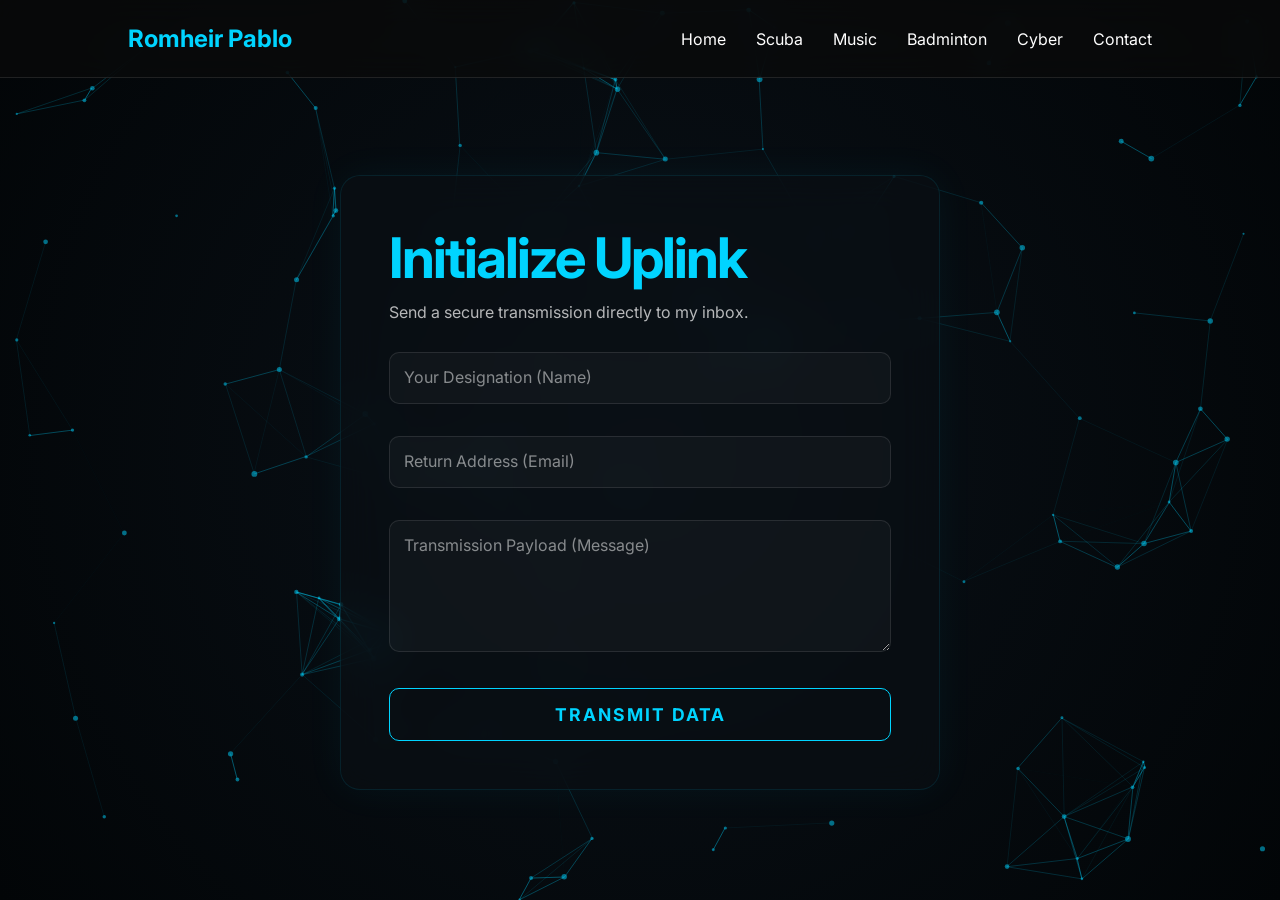
<file: aboutmeproject2 copy/contact.html>
<!DOCTYPE html>
<html lang="en">
<head>
    <meta charset="UTF-8">
    <meta name="viewport" content="width=device-width, initial-scale=1.0">
    <title>Romheir Pablo | Contact</title>
    <link rel="stylesheet" href="style.css">
    <link href="https://fonts.googleapis.com/css2?family=Inter:wght@300;400;700&display=swap" rel="stylesheet">
</head>
<body id="main-body" class="in-cyber"> <nav class="navbar">
        <div class="nav-logo">Romheir Pablo</div>
        <ul class="nav-links">
            <li><a href="index.html">Home</a></li>
            <li><a href="scuba.html">Scuba</a></li>
            <li><a href="music.html">Music</a></li>
            <li><a href="badminton.html">Badminton</a></li>
            <li><a href="cyber.html">Cyber</a></li>
            <li><a href="contact.html">Contact</a></li>
        </ul>
    </nav>

    <canvas id="particle-canvas"></canvas>

    <section class="contact-section">
        <div class="contact-container reveal">
            <div class="contact-header">
                <h2 class="section-title" style="margin-bottom: 10px; color: #00d4ff;">Initialize Uplink</h2>
                <p style="opacity: 0.7; margin-bottom: 30px;">Send a secure transmission directly to my inbox.</p>
            </div>
            
            <form id="contact-form" class="glass-form" onsubmit="handleFormSubmit(event)">
                <div class="input-group">
                    <input type="text" id="name" required placeholder=" ">
                    <label for="name">Your Designation (Name)</label>
                </div>
                <div class="input-group">
                    <input type="email" id="email" required placeholder=" ">
                    <label for="email">Return Address (Email)</label>
                </div>
                <div class="input-group">
                    <textarea id="message" required placeholder=" " rows="5"></textarea>
                    <label for="message">Transmission Payload (Message)</label>
                </div>
                <button type="submit" id="submit-btn" class="cyber-btn">
                    <span id="btn-text">Transmit Data</span>
                </button>
            </form>
        </div>
    </section>

    <script src="script.js"></script>
</body>
</html>
</file>
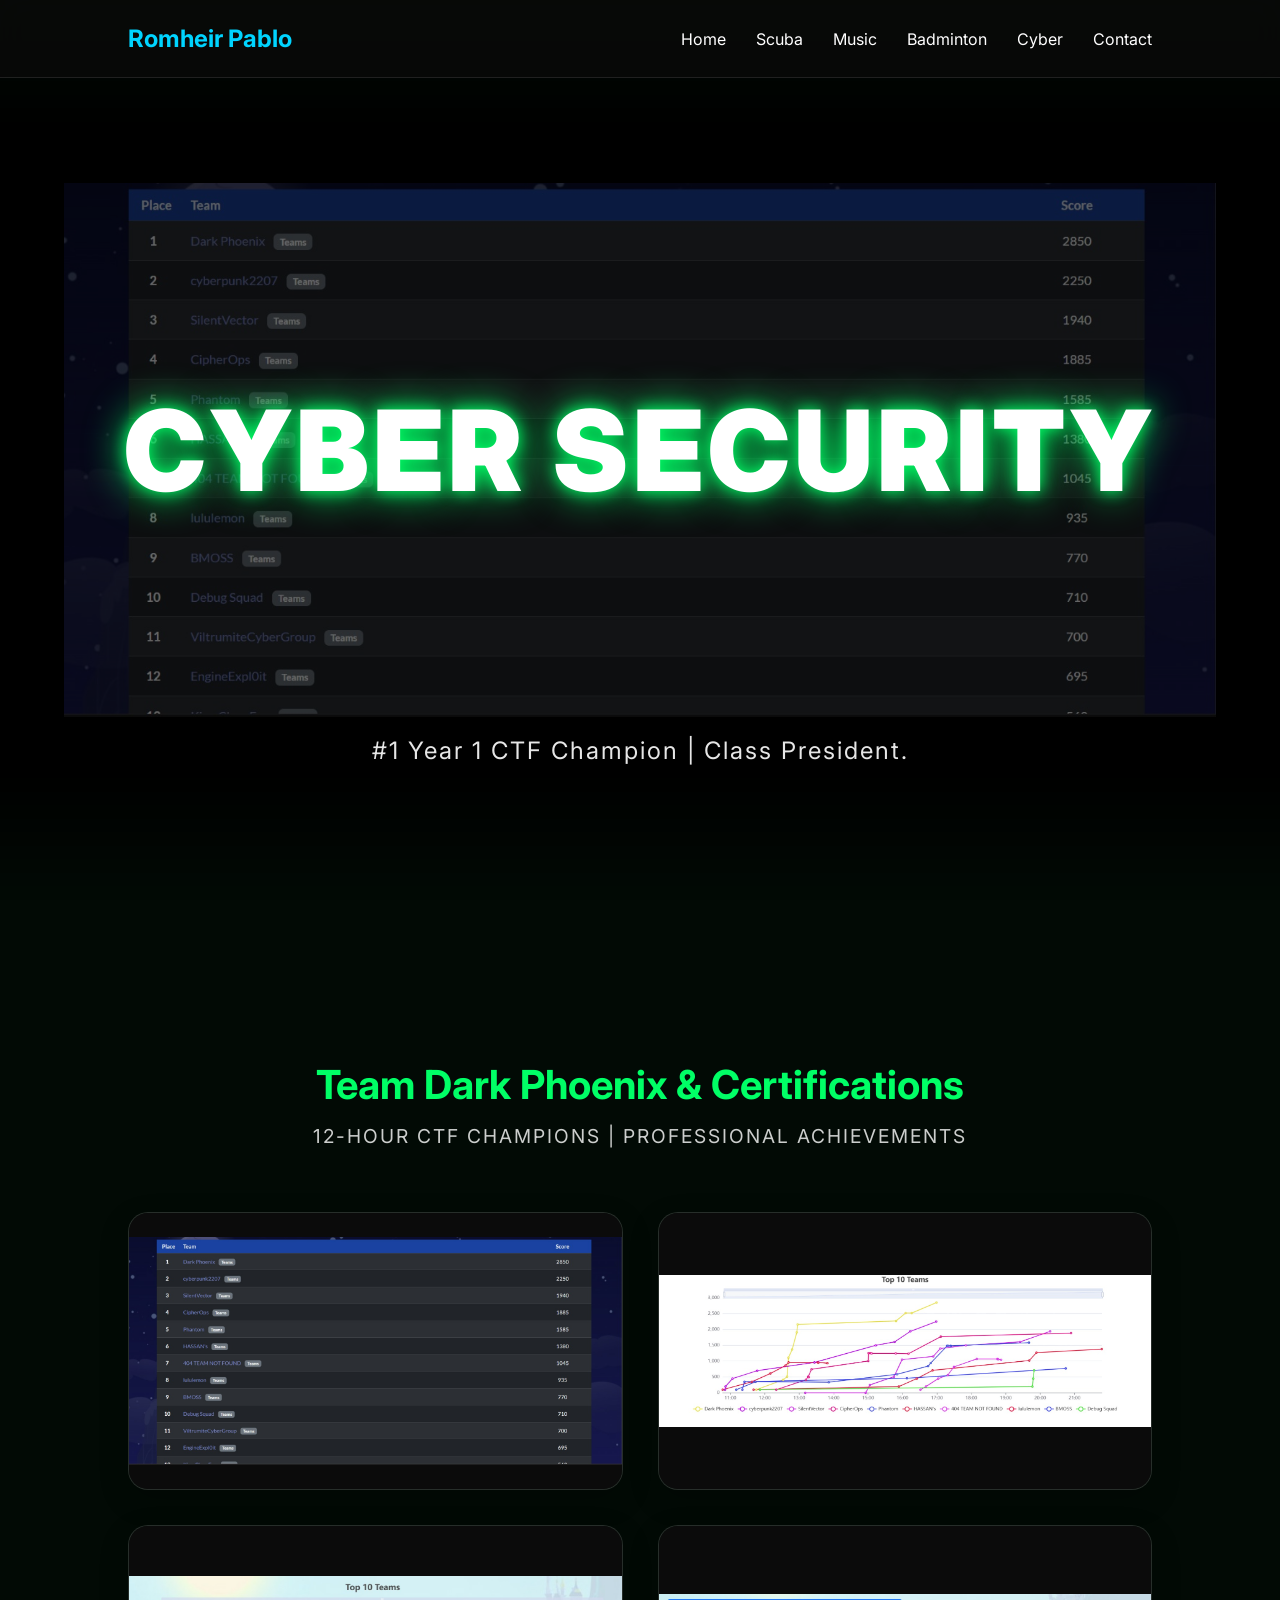
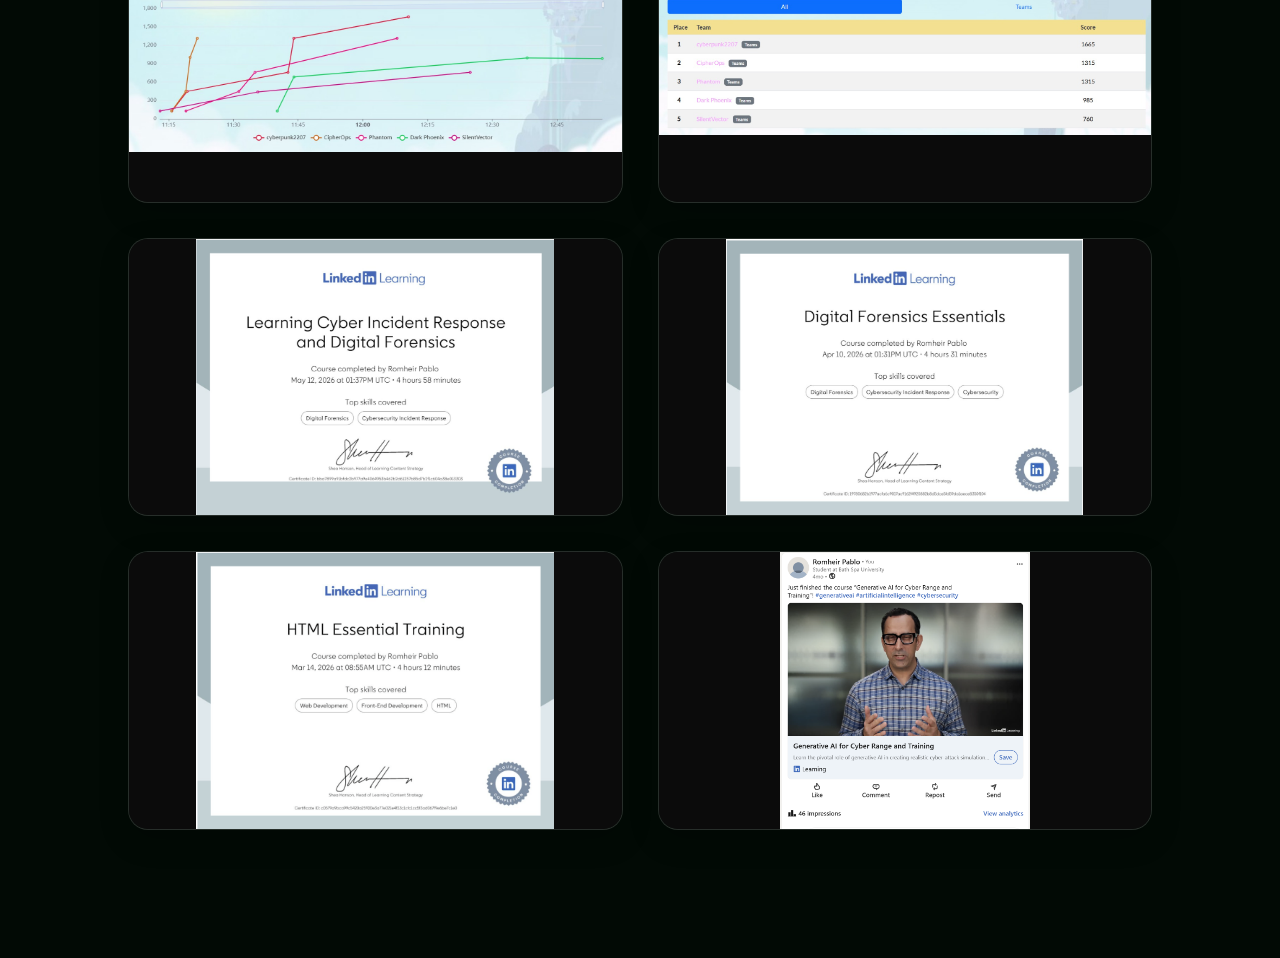
<file: aboutmeproject2 copy/cyber.html>
<!DOCTYPE html>
<html lang="en">
<head>
    <meta charset="UTF-8">
    <meta name="viewport" content="width=device-width, initial-scale=1.0">
    <title>Romheir Pablo | Cyber Security</title>
    <link rel="stylesheet" href="style.css">
    <link href="https://fonts.googleapis.com/css2?family=Inter:wght@300;400;700&display=swap" rel="stylesheet">
</head>
<body id="main-body" class="in-cyber">

    <nav class="navbar">
        <div class="nav-logo">Romheir Pablo</div>
        <ul class="nav-links">
            <li><a href="index.html">Home</a></li>
            <li><a href="scuba.html">Scuba</a></li>
            <li><a href="music.html">Music</a></li>
            <li><a href="badminton.html">Badminton</a></li>
            <li><a href="cyber.html">Cyber</a></li>
            <li><a href="contact.html">Contact</a></li> </ul>
    </nav>

    <section class="cyber-zone" id="cyber">
        
        <div class="cyber-bg-container" style="filter: brightness(0.4);">
            <img id="cyber-hero-img-1" class="crossfade-vid active-vid" src="cyberpictures/WhatsApp Image 2026-05-12 at 10.01.41 PM.jpeg" alt="bg" style="object-fit: contain; padding: 5%;">
            <img id="cyber-hero-img-2" class="crossfade-vid" alt="bg" style="object-fit: contain; padding: 5%;">
        </div>

        <div style="position: relative; z-index: 10; text-align: center; width: 100%;">
            <h2 class="cyber-header reveal" style="mix-blend-mode: normal; background: transparent; color: #ffffff; text-shadow: 0 0 40px #00ff66, 0 0 15px #00ff66;">CYBER SECURITY</h2>
        </div>

        <div class="cyber-content" style="position: absolute; bottom: 15%; z-index: 10; width: 100%; text-align: center;">
            <p class="cyber-subtext reveal" style="color: white; opacity: 0.9;">#1 Year 1 CTF Champion | Class President.</p>
        </div>
    </section>

    <section class="cyber-gallery">
        <div class="gallery-headers" style="margin-top: 5rem;">
            <h3 class="gallery-title cyber-title">Team Dark Phoenix & Certifications</h3>
            <p class="gallery-subtitle">12-Hour CTF Champions | Professional Achievements</p>
        </div>
        
        <div class="video-grid">
            
            <div class="video-card image-card cyber-card reveal">
                <img src="cyberpictures/WhatsApp Image 2026-05-12 at 10.01.41 PM.jpeg" alt="1st Place win scoreboard">
                <div class="video-overlay cyber-overlay">1st Place - 12Hr CTF</div>
            </div>
            
            <div class="video-card image-card cyber-card reveal">
                <img src="cyberpictures/WhatsApp Image 2026-05-12 at 10.02.38 PM.jpeg" alt="CTF Progression Chart A">
                <div class="video-overlay cyber-overlay">Domination Trajectory A</div>
            </div>
            
            <div class="video-card image-card cyber-card reveal">
                <img src="cyberpictures/WhatsApp Image 2026-05-13 at 1.27.23 PM.jpeg" alt="CTF Progression Chart B">
                <div class="video-overlay cyber-overlay">Domination Trajectory B</div>
            </div>
            
            <div class="video-card image-card cyber-card reveal">
                <img src="cyberpictures/WhatsApp Image 2026-05-13 at 1.27.24 PM.jpeg" alt="4th Place Finals Scoreboard">
                <div class="video-overlay cyber-overlay">4th Place - Live Finals</div>
            </div>

            <div class="video-card image-card cyber-card reveal">
                <img src="cyberpictures/Screenshot 2026-05-15 163524.png" alt="Incident Response Cert">
                <div class="video-overlay cyber-overlay">Cyber Incident Response</div>
            </div>

            <div class="video-card image-card cyber-card reveal">
                <img src="cyberpictures/Screenshot 2026-05-15 163558.png" alt="Digital Forensics Cert">
                <div class="video-overlay cyber-overlay">Digital Forensics Essentials</div>
            </div>

            <div class="video-card image-card cyber-card reveal">
                <img src="cyberpictures/Screenshot 2026-05-15 163644.png" alt="HTML Web Dev Cert">
                <div class="video-overlay cyber-overlay">HTML Essential Training</div>
            </div>

            <div class="video-card image-card cyber-card reveal">
                <img src="cyberpictures/Screenshot 2026-05-15 163659.png" alt="Generative AI for Cyber Cert">
                <div class="video-overlay cyber-overlay">Gen AI Cert</div>
            </div>

        </div>
    </section>

    <div id="lightbox" class="lightbox-modal">
        <span class="close-lightbox">&times;</span>
        <img class="lightbox-content" id="lightbox-img" alt="Enlarged Achievement">
    </div>

    <script src="script.js"></script>
</body>
</html>
</file>
<file: aboutmeproject2 copy/style.css>
/* --- VARIABLES & BASE --- */
:root {
    --bg-color: #0b0b0b;
    --accent-color: #00d4ff;
    --text-color: #ffffff;
    --glass-bg: rgba(255, 255, 255, 0.05);
    --glass-border: rgba(255, 255, 255, 0.1);
    
    --ocean-deep: #001219;
    --ocean-mid: #005f73;
    --music-deep: #0f0514; 
    --music-glow: #9d4edd; 
    --badminton-deep: #141000; 
    --badminton-glow: #ffc107; 
    --cyber-deep: #020a05; 
    --cyber-glow: #00ff66; 
}

* { margin: 0; padding: 0; box-sizing: border-box; font-family: 'Inter', sans-serif; }
body { background-color: var(--bg-color); color: var(--text-color); overflow-x: hidden; transition: background-color 1.2s ease; }

body.in-ocean { background-color: var(--ocean-deep); }
body.in-music { background-color: var(--music-deep); }
body.in-badminton { background-color: var(--badminton-deep); }
body.in-cyber { background-color: var(--cyber-deep); }

/* --- NAVIGATION BAR --- */
.navbar {
    position: fixed; top: 0; width: 100%; padding: 1.5rem 10%; display: flex; justify-content: space-between;
    align-items: center; background: rgba(11, 11, 11, 0.7); backdrop-filter: blur(15px); z-index: 1000; border-bottom: 1px solid var(--glass-border);
}
.nav-logo { font-weight: 700; font-size: 1.5rem; color: var(--accent-color); }
.nav-links { list-style: none; display: flex; gap: 30px; }
.nav-links a { text-decoration: none; color: white; font-weight: 400; transition: 0.3s; }
.nav-links a:hover { color: var(--accent-color); }

/* --- HERO SECTION --- */
.hero { height: 100vh; display: flex; align-items: center; justify-content: center; background: radial-gradient(circle at center, #1a1a1a 0%, #0b0b0b 100%); text-align: center; position: relative; overflow: hidden; }
.hero-bg { filter: blur(15px) brightness(0.4); }
.hero::after { content: ''; position: absolute; inset: 0; background: rgba(0, 0, 0, 0.3); z-index: -1; }
.hero h1 { font-size: 4rem; letter-spacing: -2px; position: relative; z-index: 5; }
.hero h2 { position: relative; z-index: 5; }
#typewriter { color: var(--accent-color); font-weight: bold; border-right: 2px solid var(--accent-color); }

/* --- CROSSFADE ENGINE --- */
.crossfade-vid { position: absolute; top: 0; left: 0; width: 100%; height: 100%; object-fit: cover; opacity: 0; transition: opacity 1.2s ease-in-out; z-index: 1; }
.crossfade-vid.active-vid { opacity: 1; z-index: 2; }
#scuba-blur-vid-1, #scuba-blur-vid-2, #music-blur-vid-1, #music-blur-vid-2, #badminton-blur-vid-1, #badminton-blur-vid-2, #cyber-blur-img-1, #cyber-blur-img-2 { filter: blur(25px) brightness(0.4); }

/* --- BENTO GRID CONTAINER --- */
.container { min-height: 100vh; display: flex; flex-direction: column; justify-content: center; padding: 8rem 10% 4rem 10%; }
.container-inner { width: 100%; }
.section-title { margin-bottom: 3rem; font-size: 3.5rem; font-weight: 700; letter-spacing: -2px; }
.bento-grid { display: grid; grid-template-columns: repeat(auto-fit, minmax(300px, 1fr)); grid-auto-rows: 250px; gap: 25px; }
.tall { grid-row: span 1 !important; }

/* --- CARDS & TEXT --- */
.card { padding: 2.5rem; border-radius: 20px; background: var(--glass-bg); backdrop-filter: blur(12px); border: 1px solid var(--glass-border); display: flex; flex-direction: column; justify-content: center; text-align: center; transition: all 0.4s cubic-bezier(0.175, 0.885, 0.32, 1.275); cursor: pointer; }
.card h3 { font-size: 1.4rem; margin-bottom: 0.8rem; color: var(--accent-color); font-weight: 700; }
.card p { font-size: 0.95rem; line-height: 1.6; opacity: 0.8; font-weight: 300; }
.card:hover { transform: scale(1.05) translateY(-10px); border-color: var(--accent-color); box-shadow: 0 0 30px rgba(0, 212, 255, 0.3); }

.instrument-box ul { list-style: none; padding: 0; margin-top: 10px; display: flex; flex-direction: column; gap: 5px; }
.instrument-box li { font-size: 0.95rem; opacity: 0.8; display: flex; justify-content: center; align-items: center; }
.instrument-box li::before { content: "•"; color: var(--accent-color); margin-right: 8px; font-size: 1.2rem; }

/* --- MASKING ZONES --- */
.scuba-zone, .music-zone, .badminton-zone, .cyber-zone { position: relative; height: 100vh; width: 100%; overflow: hidden; background: #000; display: flex; align-items: center; justify-content: center; -webkit-mask-image: linear-gradient(to bottom, transparent 0%, black 15%, black 85%, transparent 100%); mask-image: linear-gradient(to bottom, transparent 0%, black 15%, black 85%, transparent 100%); }
.scuba-bg-container, .music-bg-container, .badminton-bg-container, .cyber-bg-container { position: absolute; inset: 0; z-index: 1; }
.scuba-mask-wrapper, .music-mask-wrapper, .badminton-mask-wrapper, .cyber-mask-wrapper { position: relative; z-index: 2; width: 100%; height: 100%; display: flex; align-items: center; justify-content: center; mix-blend-mode: screen; transition: transform 0.2s ease-out; }

.ocean-header, .music-header, .badminton-header, .cyber-header { font-weight: 900; width: 100%; height: 100%; display: flex; align-items: center; justify-content: center; margin: 0; background: black; color: white; mix-blend-mode: multiply; text-align: center; z-index: 10; }
.ocean-header { font-size: 11rem; letter-spacing: 5px; }
.music-header { font-size: 7.5rem; letter-spacing: 3px; }
.badminton-header { font-size: 6.5rem; letter-spacing: 3px; }
.cyber-header { font-size: 7rem; letter-spacing: 4px; }

.ocean-content, .music-content, .badminton-content, .cyber-content { position: absolute; bottom: 15%; z-index: 5; text-align: center; }
.ocean-subtext, .music-subtext, .badminton-subtext, .cyber-subtext { font-size: 1.5rem; opacity: 0.6; letter-spacing: 2px; }

/* --- STAGGERED REVEAL --- */
.reveal { opacity: 0; transform: translateY(40px); transition: all 0.8s cubic-bezier(0.215, 0.61, 0.355, 1); }
.reveal.active { opacity: 1; transform: translateY(0); }

/* --- GALLERIES --- */
.scuba-gallery, .music-gallery, .badminton-gallery, .cyber-gallery { padding: 5rem 10% 8rem; display: flex; flex-direction: column; align-items: center; }
.gallery-headers { text-align: center; margin-bottom: 4rem; }
.gallery-title { font-size: 2.5rem; color: var(--accent-color); margin-bottom: 15px; font-weight: 700; }
.gallery-subtitle { font-size: 1.2rem; opacity: 0.8; letter-spacing: 2px; text-transform: uppercase; }

.music-title { color: var(--music-glow); }
.badminton-title { color: var(--badminton-glow); }
.cyber-title { color: var(--cyber-glow); }

.video-card { position: relative; border-radius: 20px; overflow: hidden; background: var(--glass-bg); border: 1px solid var(--glass-border); box-shadow: 0 10px 30px rgba(0,0,0,0.2); transition: all 0.4s cubic-bezier(0.175, 0.885, 0.32, 1.275); aspect-ratio: 16 / 9; }
.video-card video { width: 100%; height: 100%; object-fit: cover; background-color: #000; }
.image-card img { width: 100%; height: 100%; object-fit: contain; background-color: var(--bg-color); transition: transform 0.4s ease; cursor: pointer; }

.video-overlay { position: absolute; bottom: 0; left: 0; width: 100%; padding: 20px; background: linear-gradient(transparent, rgba(0, 18, 25, 0.95)); color: var(--text-color); font-weight: 700; letter-spacing: 1px; transform: translateY(100%); transition: transform 0.4s cubic-bezier(0.175, 0.885, 0.32, 1.275); pointer-events: none; }
.video-card:hover { transform: translateY(-8px); box-shadow: 0 0 25px rgba(0, 212, 255, 0.2); border-color: var(--accent-color); }
.video-card:hover .video-overlay { transform: translateY(0); }
.image-card:hover img { transform: scale(1.05); }

/* --- GRIDS --- */
.video-grid { display: grid; grid-template-columns: repeat(auto-fit, minmax(400px, 1fr)); gap: 35px; width: 100%; max-width: 1200px; }

.boracay-header { margin: 5rem 0 3rem; text-align: center; width: 100%; }
.boracay-grid { display: grid; grid-template-columns: repeat(2, 1fr); gap: 35px; width: 100%; max-width: 900px; }

.music-grid { display: grid; grid-template-columns: repeat(auto-fit, minmax(450px, 1fr)); gap: 40px; width: 100%; max-width: 1200px; padding-bottom: 4rem; }
.music-card:nth-child(even) { transform: translateY(60px); }
.music-card:hover { transform: scale(1.08) translateY(-10px) !important; box-shadow: 0 0 40px rgba(157, 78, 221, 0.5); border-color: var(--music-glow); z-index: 10; }
.music-overlay { background: linear-gradient(transparent, rgba(15, 5, 20, 0.95)); color: var(--music-glow); }

.badminton-card:hover { box-shadow: 0 0 40px rgba(255, 193, 7, 0.3); border-color: var(--badminton-glow); }
.badminton-overlay { background: linear-gradient(transparent, rgba(20, 16, 0, 0.95)); color: var(--badminton-glow); }

.cyber-card:hover { box-shadow: 0 0 40px rgba(0, 255, 102, 0.3); border-color: var(--cyber-glow); }
.cyber-overlay { background: linear-gradient(transparent, rgba(2, 10, 5, 0.95)); color: var(--cyber-glow); }

/* ========================================================
   RESPONSIVE DESIGN (STABLE VERSION)
   ======================================================== */
@media (max-width: 1024px) {
    .ocean-header { font-size: 7rem; }
    .music-header { font-size: 5rem; }
    .badminton-header { font-size: 4.5rem; }
    .cyber-header { font-size: 5.5rem; }
    .section-title { font-size: 2.5rem; }
    .video-grid, .music-grid { grid-template-columns: repeat(auto-fit, minmax(350px, 1fr)); }
}

@media (max-width: 768px) {
    .navbar { padding: 1rem 5%; }
    .nav-logo { font-size: 1.2rem; }
    .nav-links { gap: 8px; font-size: 0.75rem; }
    .hero h1 { font-size: 2.5rem; }
    
    .bento-grid, .video-grid, .boracay-grid, .music-grid {
        grid-template-columns: 1fr;
    }
    
    .music-card:nth-child(even) { transform: translateY(0); }

    /* The original, stable font sizes that make the mask work */
    .ocean-header { font-size: 3.5rem; letter-spacing: 2px; }
    .music-header { font-size: 2.5rem; letter-spacing: 1px; }
    .badminton-header { font-size: 2.2rem; letter-spacing: 1px; }
    .cyber-header { font-size: 2.5rem; letter-spacing: 2px; }
}

/* ========================================================
   LIGHTBOX MODAL DESIGN 
   ======================================================== */
.lightbox-modal { visibility: hidden; opacity: 0; position: fixed; z-index: 2000; left: 0; top: 0; width: 100%; height: 100%; background-color: rgba(2, 10, 5, 0.95); display: flex; align-items: center; justify-content: center; transition: opacity 0.3s ease, visibility 0.3s ease; }
.lightbox-modal.show { visibility: visible; opacity: 1; }
.lightbox-content { max-width: 90%; max-height: 90vh; border-radius: 10px; box-shadow: 0 0 40px rgba(0, 255, 102, 0.3); transform: scale(0.9); transition: transform 0.3s ease; }
.lightbox-modal.show .lightbox-content { transform: scale(1); }
.close-lightbox { position: absolute; top: 20px; right: 40px; color: white; font-size: 50px; font-weight: 300; cursor: pointer; transition: color 0.3s ease; }
.close-lightbox:hover { color: var(--cyber-glow); }



/* ========================================================
   CONTACT PAGE & GEOMETRIC CANVAS
   ======================================================== */
#particle-canvas {
    position: fixed;
    top: 0;
    left: 0;
    width: 100vw;
    height: 100vh;
    z-index: -1;
    background: radial-gradient(circle at center, #0a1118 0%, #020507 100%);
}

.contact-section {
    min-height: 100vh;
    display: flex;
    align-items: center;
    justify-content: center;
    padding: 6rem 5% 2rem;
}

.contact-container {
    width: 100%;
    max-width: 600px;
    background: rgba(10, 15, 20, 0.6);
    backdrop-filter: blur(20px);
    border: 1px solid rgba(0, 212, 255, 0.1);
    border-radius: 20px;
    padding: 3rem;
    box-shadow: 0 0 40px rgba(0, 212, 255, 0.05);
}

.input-group {
    position: relative;
    margin-bottom: 2rem;
}

.input-group input, .input-group textarea {
    width: 100%;
    padding: 15px;
    background: rgba(255, 255, 255, 0.03);
    border: 1px solid rgba(255, 255, 255, 0.1);
    border-radius: 10px;
    color: white;
    font-size: 1rem;
    outline: none;
    transition: all 0.3s ease;
}

.input-group input:focus, .input-group textarea:focus {
    border-color: #00d4ff;
    box-shadow: 0 0 15px rgba(0, 212, 255, 0.2);
    background: rgba(0, 212, 255, 0.05);
}

.input-group label {
    position: absolute;
    top: 15px;
    left: 15px;
    color: rgba(255, 255, 255, 0.5);
    transition: all 0.3s ease;
    pointer-events: none;
}

.input-group input:focus ~ label,
.input-group input:not(:placeholder-shown) ~ label,
.input-group textarea:focus ~ label,
.input-group textarea:not(:placeholder-shown) ~ label {
    top: -10px;
    left: 10px;
    font-size: 0.8rem;
    color: #00d4ff;
    background: #060b10;
    padding: 0 5px;
}

.cyber-btn {
    width: 100%;
    padding: 15px;
    background: transparent;
    border: 1px solid #00d4ff;
    color: #00d4ff;
    font-size: 1.1rem;
    font-weight: 700;
    letter-spacing: 2px;
    border-radius: 10px;
    cursor: pointer;
    transition: all 0.3s ease;
    text-transform: uppercase;
}

.cyber-btn:hover {
    background: #00d4ff;
    color: #000;
    box-shadow: 0 0 20px #00d4ff;
}

.cyber-btn.success {
    background: #00ff66;
    border-color: #00ff66;
    color: #000;
    box-shadow: 0 0 20px #00ff66;
}

@media (max-width: 768px) {
    .contact-container { padding: 2rem 1.5rem; }
}
</file>
